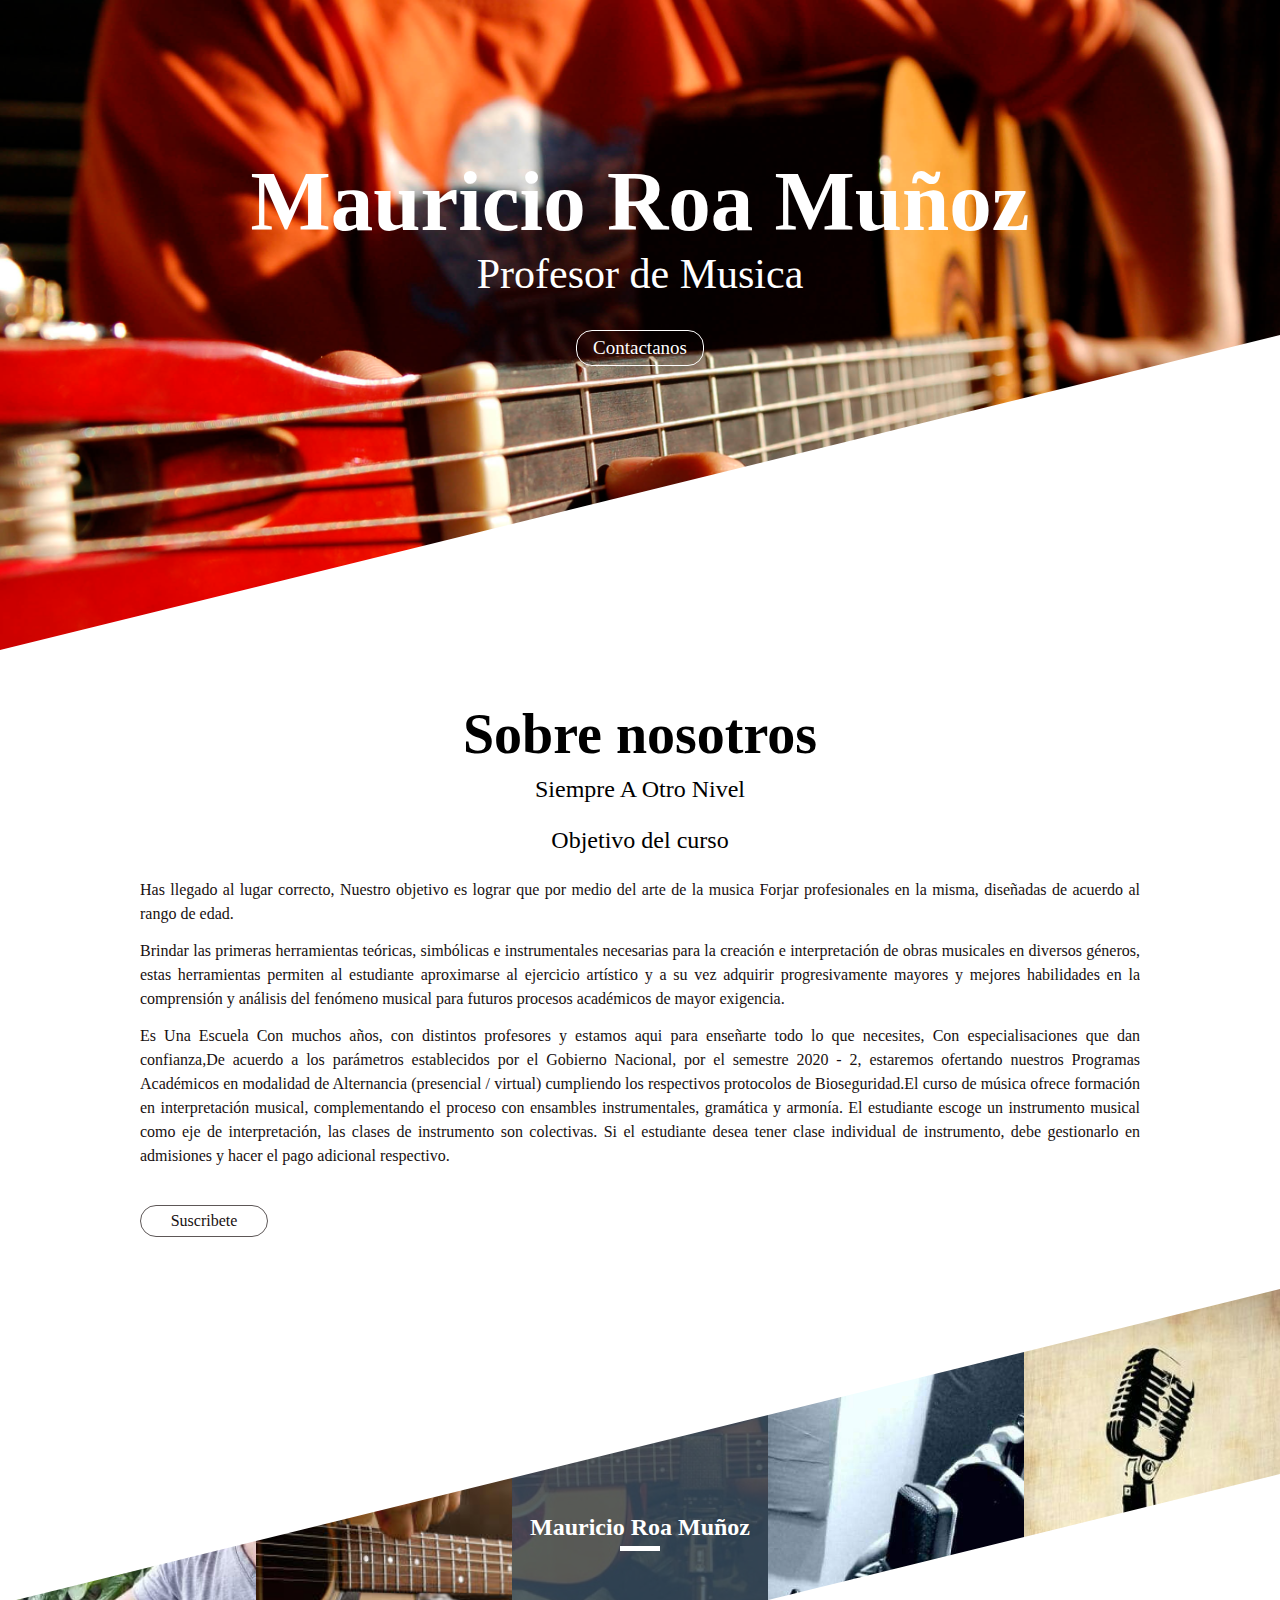
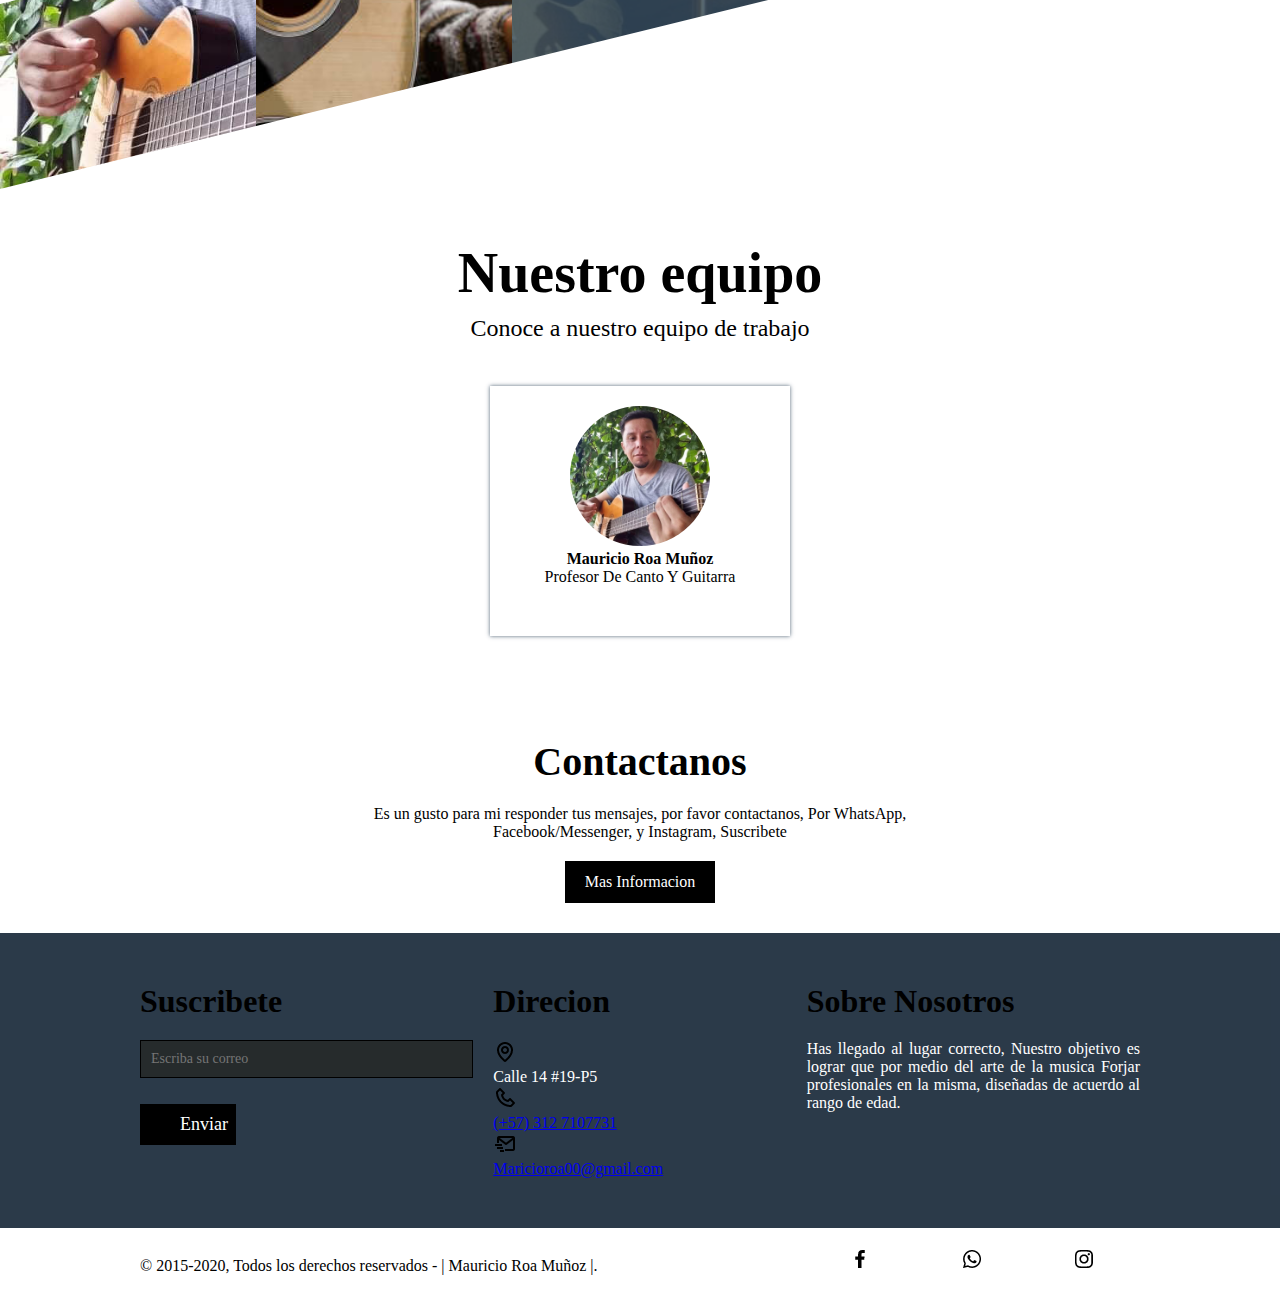
<file: index.html>
<!DOCTYPE html>
<html lang="es">

<head>
    <meta charset="UTF-8">
    <meta name="viewport" content="width=device-width, initial-scale=1.0">
    <meta http-equiv="X-UA-Compatible" content="ie=edge">
    <title>R Music Escuela De Musica</title>
    <link rel="icon" type="image/png" href="Logo3.png">
    <link rel="stylesheet" href="estilos.css">

<body>
    <header>
        <div class="textos">
            <h1 class="titulo">Mauricio Roa Muñoz</h1>
            <h3 class="subtitulo">Profesor de Musica</h3>
            <a href="Index2.html" class="boton">Contactanos</a>
        </div>
        <div class="sesgoabajo"></div>
    </header>
    <main>
        <section class="acerca-de">
            <div class="contenedor">
                <h2 class="sobre-nosotros">Sobre nosotros</h2>
                <h3 class="slogan">Siempre A Otro Nivel</h3>
                <h1 class="slogan">Objetivo del curso</h1>

                <p class="parrafo">Has llegado al lugar correcto, Nuestro objetivo es lograr que por medio del arte de
                    la musica Forjar profesionales en la misma, diseñadas de acuerdo al rango de edad.</p>
                <p class="parrafo">Brindar las primeras herramientas teóricas, simbólicas e instrumentales necesarias
                    para la creación e interpretación de obras musicales en diversos géneros, estas herramientas
                    permiten al estudiante aproximarse al ejercicio artístico y a su vez adquirir progresivamente
                    mayores y mejores habilidades en la comprensión y análisis del fenómeno musical para futuros
                    procesos académicos de mayor exigencia.</p>

                <p class="parrafo">Es Una Escuela Con muchos años, con distintos profesores y estamos aqui para
                    enseñarte todo lo que necesites, Con especialisaciones que dan confianza,De acuerdo a los parámetros
                    establecidos por el Gobierno Nacional, por el semestre 2020 - 2, estaremos ofertando nuestros
                    Programas Académicos en modalidad de Alternancia (presencial / virtual) cumpliendo los respectivos
                    protocolos de Bioseguridad.El curso de música ofrece formación en interpretación musical,
                    complementando el proceso con ensambles instrumentales, gramática y armonía. El estudiante escoge un
                    instrumento musical como eje de interpretación, las clases de instrumento son colectivas. Si el
                    estudiante desea tener clase individual de instrumento, debe gestionarlo en admisiones y hacer el
                    pago adicional respectivo.</p>
                <a href="Contacto.html" class="boton">Suscribete</a>
            </div>
        </section>
        <section class="galeria">
            <div class="sesgoarriba"></div>
            <div class="imagenes none">
                <img src="1.jpg" alt="">
            </div>
            <div class="imagenes">
                <img src="3.jpg" alt="">
            </div>
            <div class="imagenes">
                <img src="2.jpg" alt="">
                <div class="encima">
                    <h2>Mauricio Roa Muñoz</h2>
                    <div></div>
                </div>
            </div>
            <div class="imagenes">
                <img src="4.jpeg" alt="">

            </div>
            <div class="imagenes none">
                <img src="5.jpeg" alt="">
            </div>
            <div class="sesgoabajo"></div>
        </section>
        <section class="miembros">
            <div class="contenedor">
                <h2 class="sobre-nosotros">Nuestro equipo</h2>
                <h3 class="slogan">Conoce a nuestro equipo de trabajo</h3>
                <div class="cards">

                    <div class="card">
                        <img src="003.jpg" alt="">
                        <h4>Mauricio Roa Muñoz</h4>
                        <p>Profesor De Canto Y Guitarra</p>
                    </div>
                </div>
            </div>
        </section>
    </main>
    <footer>
        <div class="info-container">
            <div class="info-main">
                <h3>Contactanos</h3>
                <p>Es un gusto para mi responder tus mensajes, por favor contactanos, Por WhatsApp, Facebook/Messenger,
                    y Instagram, Suscribete</p>
                <a href="Contacto.html">Mas Informacion</a>
            </div>
        </div>

        <div class="footer-inf">
            <div class="footer-main">
                <div class="footer-columna">
                    <h3>Suscribete</h3>
                    <input type="Email" placeholder="Escriba su correo" required>
                    <input type="submit" value="Enviar"><a href="Gracias.html"></a>

                </div>
                <div class="footer-columna">
                    <h3>Direcion</h3>
                    <img src="map.png" alt="">
                    <p>Calle 14 #19-P5 </p>

                    <img src="phone.png" alt="">
                    <a href="tel: 312 7107731">
                        <p>(+57) 312 7107731</p>
                    </a>


                    <img src="mail.png" alt="">
                    <a href="mailto:Maricioroa00@gmail.com">
                        <p>Maricioroa00@gmail.com</p>
                    </a>


                </div>
                <div class="footer-columna">
                    <h3>Sobre Nosotros</h3>
                    <p>Has llegado al lugar correcto, Nuestro objetivo es lograr que por medio del arte de
                        la musica Forjar profesionales en la misma, diseñadas de acuerdo al rango de edad.</p>
                </div>
            </div>
        </div>

        <div class="footer-copy-redes">
            <div class="main-copy-redes">
                <div class="footer-copy">
                    &copy; 2015-2020, Todos los derechos reservados - | Mauricio Roa Muñoz |.
                </div>
                <div class="footer-redes">
                    <a href="https://www.facebook.com/eduardo.roamunoz.3"><img src="face.png" alt=""></a>
                    <p></p>
                    <a href="tel: 312 7107731"><img src="wasa.png" alt=""></a>
                    <p></p>
                    <a href=""><img src="insta.png" alt=""></a>
                    <p></p>
                </div>
            </div>
        </div>
    </footer>

</html>
</file>
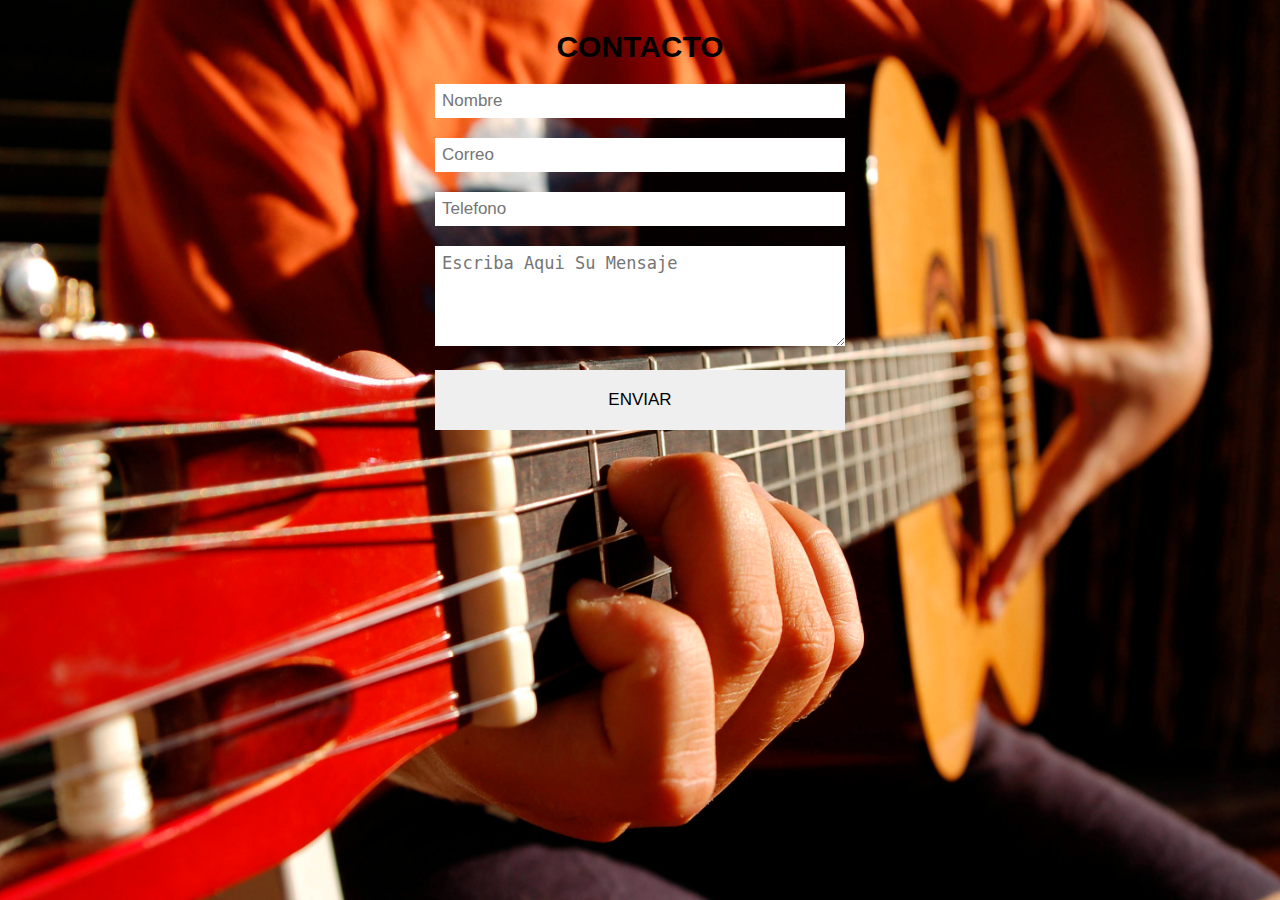
<file: Contacto.html>
<!DOCTYPE html>
<html lang="es">

<head>
    <meta charset="UTF-8">
    <meta name="viewport" content="width=device-width, initial-scale=1.0">
    <meta http-equiv="X-UA-Compatible" content="ie=edge">
    <title>R Music Escuela De Musica/Contacto</title>
    <link rel="icon" type="image/png" href="Logo3.png">
    <link rel="stylesheet" href="Estilos2.css">
</head>

<body>
    <form action="enviar.php" method="POST">
        <h2>CONTACTO</h2>
        <input type="text" name="Nombre" placeholder="Nombre" 
               required>
        <input type="text" name="Correo" placeholder="Correo" 
               required>
        <input type="text" name="Telefono" placeholder="Telefono" 
               required>
        <textarea name="Mensaje" placeholder="Escriba Aqui Su Mensaje" 
                  required></textarea>
        <a href="Gracias.html"><input type="button" value="ENVIAR" id="boton"></a>
    </form>
</body>
</file>
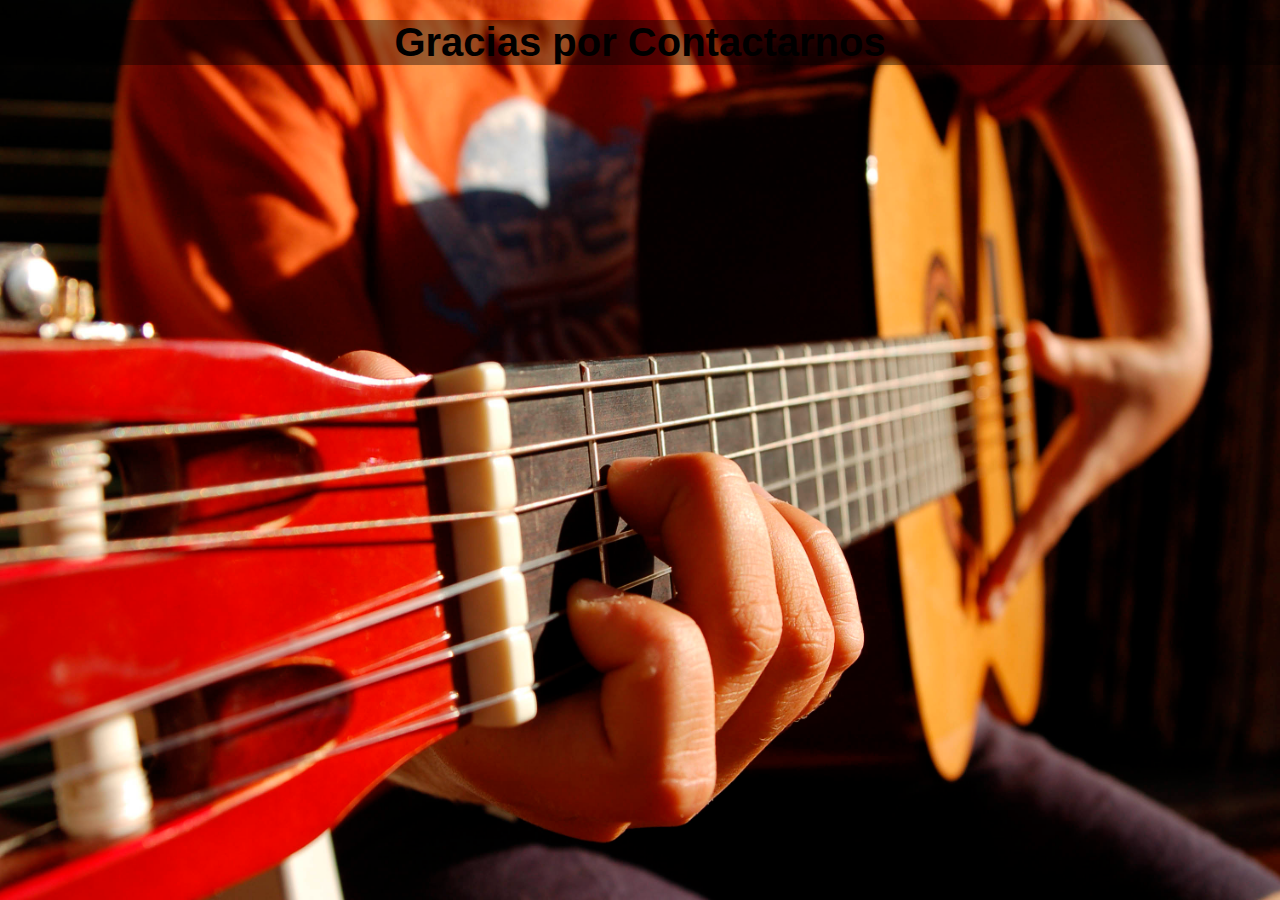
<file: Gracias.html>
<!DOCTYPE html>
<html lang="es">

<head>
    <meta charset="UTF-8">
    <meta name="viewport" content="width=device-width, initial-scale=1.0">
    <title>Gracias por Contactarnos </title>
    <link rel="icon" type="image/png" href="Logo3.png">
    <link rel="stylesheet" href="Estilos2.css">
</head>

<body>
    <h1>Gracias por Contactarnos</h1>
</body>

</html>
</file>
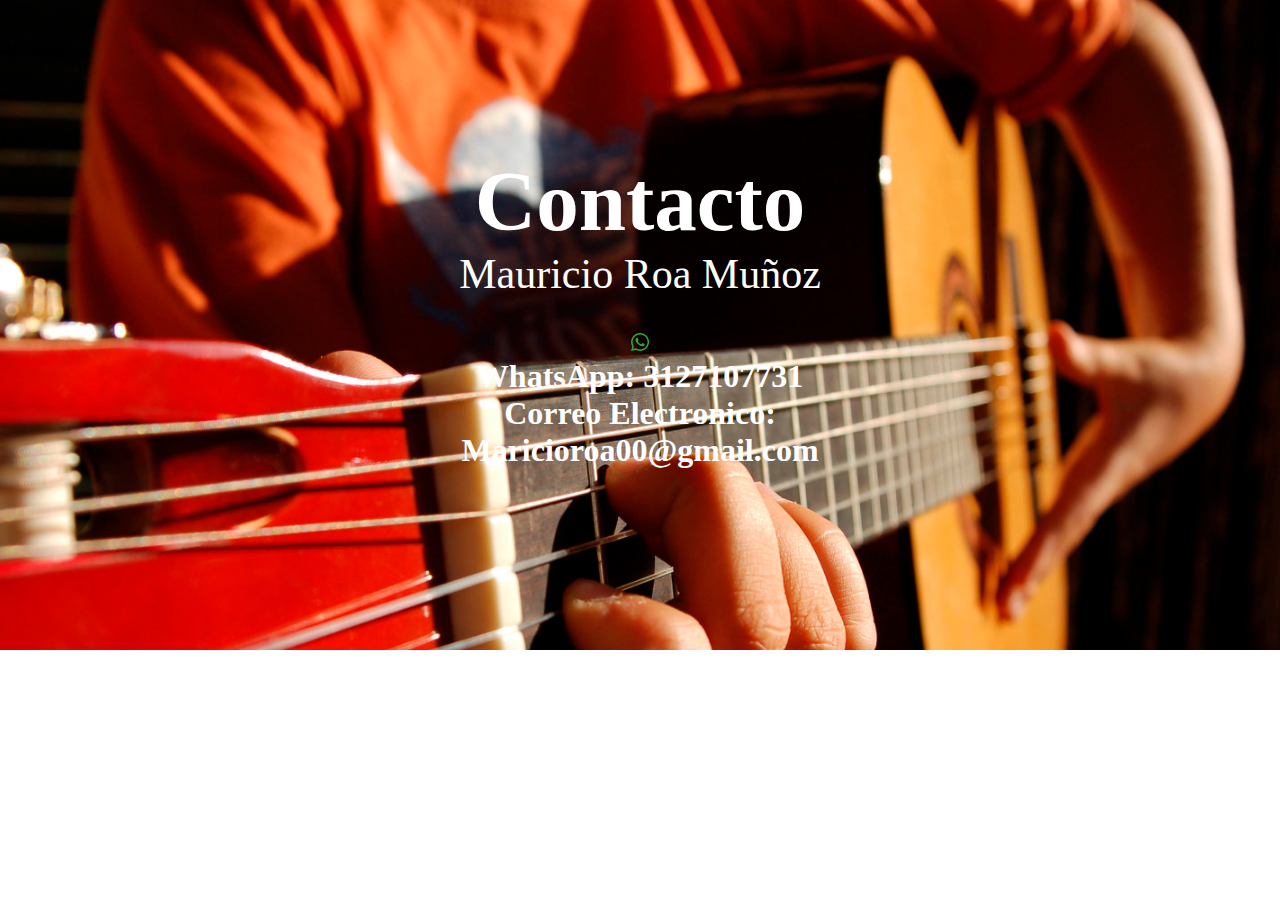
<file: Index2.html>
<!DOCTYPE html>
<html lang="es">

<head>
    <meta charset="UTF-8">
    <meta name="viewport" content="width=device-width, initial-scale=1.0">
    <meta http-equiv="X-UA-Compatible" content="ie=edge">
    <title>Contacto</title>
    <link rel="icon" type="image/png" href="Logo3.png">
    <link rel="stylesheet" href="estilos.css">
</head>


<body>
    <header>
        <div class="textos">
            <h1 class="titulo">Contacto</h1>
            <h3 class="subtitulo">Mauricio Roa Muñoz</h3>


        </div>

        <p><img
                src="[data-uri]" />
        <h1>WhatsApp: 3127107731</h1>
        <p>
        <h1>Correo Electronico:<p>Maricioroa00@gmail.com</p>
        </h1>
        </p>

    </header>
    <main>

</html>
</file>
<file: estilos.css>
* {
    margin: 0;
    padding: 0;
    box-sizing: border-box;
}

body {
    font-family: 'open sans';
    font-size: 16px;
}

header {
    width: 100%;
    height: 650px;
    background-image: url(Skewed.jpg);
    background-attachment: fixed;
    background-position: center;
    background-size: cover;
    position: relative;
    overflow: hidden;
    color: #fff;
    text-align: center;
}

header .textos {
    margin-top: 152px;
}

header .titulo {
    font-size: 85px;
}

header .subtitulo {
    font-size: 42px;
    font-weight: 300;
    margin-bottom: 32px;
}

header .boton {
    display: inline-block;
    padding: 6px;
    width: 128px;
    border: 1px solid #fff;
    color: #fff;
    font-size: 19px;
    text-align: center;
    text-decoration: none;
    border-radius: 16px;
}

.sesgoabajo {
    z-index: 10;
    position: absolute;
    bottom: 0;
    left: 0;
    border-width: 0 0 35vh 100vw;
    border-style: solid;
    border-color: transparent transparent #fff transparent;
}

.sesgoarriba {
    z-index: 10;
    position: absolute;
    top: 0;
    left: 0;
    border-width: 35vh 100vw 0 0;
    border-style: solid;
    border-color: #fff transparent transparent transparent;
}

.contenedor {
    width: 90%;
    max-width: 1000px;
    margin: auto;
    overflow: hidden;
    padding: 52px 0;
}

/* Main */

.sobre-nosotros {
    text-align: center;
    font-size: 56px;
    margin-bottom: 10px;
    font-weight: 600;
}

.slogan {
    font-size: 24px;
    font-weight: 300;
    text-align: center;
    margin-bottom: 24px;
}

.parrafo {
    margin-bottom: 13px;
    font-weight: 300;
    text-align: justify;
    line-height: 24px;
    color: rgb(24, 16, 16);
}

.acerca-de .boton {
    display: inline-block;
    padding: 6px;
    width: 128px;
    font-weight: 300;
    border: 1px solid rgba(24, 16, 16, .7);
    color: rgb(24, 16, 16);
    font-size: 16px;
    text-align: center;
    text-decoration: none;
    border-radius: 16px;
    margin-top: 24px;
}

.galeria {
    width: 100%;
    height: 500px;
    overflow: hidden;
    display: flex;
    position: relative;
    flex-wrap: wrap;
}

.imagenes {
    width: 20%;
    height: 500px;
    overflow: hidden;
    position: relative;
}

.imagenes img {
    width: 100%;
    height: 100%;
    object-fit: cover;
}

.encima {
    position: absolute;
    top: 0;
    left: 0;
    width: 100%;
    height: 100%;
    background: rgba(52, 73, 94, 0.815);
}

.encima h2 {
    position: relative;
    top: 45%;
    text-align: center;
    color: #fff;
}

.encima div {
    position: relative;
    display: block;
    top: 46%;
    width: 40px;
    height: 5px;
    background: #fff;
    margin: auto;
}

.cards {
    width: 100%;
    margin: auto;
    display: flex;
    flex-wrap: wrap;
    justify-content: space-around;
}

.card {
    margin: 20px 0;
    width: 30%;
    height: 250px;
    text-align: center;
    padding: 20px;
    box-shadow: 0px 0px 4px 0 rgba(52, 73, 94, 0.849);
}

.cards img {
    width: 140px;
    height: 140px;
    object-fit: cover;
    border-radius: 100%;
}

.fondo {
    height: 900px;
    position: relative;
    background-image: url(Fondo.jpg);
    overflow: hidden;
    background-attachment: fixed;
    background-position: center;
    padding-top: 130px;
}

.sesgoabajo-unico {
    z-index: 10;
    position: absolute;
    bottom: 0;
    left: 0;
    border-width: 0 0 35vh 100vw;
    border-style: solid;
    border-color: transparent transparent #2c3e50 transparent;
}

.titulo-patrocinadores,
.subtitulo-patrocinadores {
    color: rgb(0, 0, 0);
    text-align: center;
}

.titulo-patrocinadores {
    font-size: 56px;
    margin-top: 48px;
}

.subtitulo-patrocinadores {
    font-size: 24px;
    font-weight: 300;
    margin-bottom: 64px;
}

.clientes {
    display: flex;
    flex-wrap: wrap;
    margin-bottom: 64px;
    width: 100%;
    justify-content: space-between;
}

.cliente {
    width: 30%;
}

.cliente img {
    width: 100%;
}

/* Footer */

footer {
    background: #2c3e50;
    height: auto;
}

.titulo-footer,
.subtitulo-footer {
    color: #fff;
    text-align: center;
    font-weight: 400;
    font-size: 56px;
}

.subtitulo-footer {
    font-size: 16px;
    margin-bottom: 64px;
}

form {
    display: flex;
    width: 100%;
    justify-content: space-between;
    flex-wrap: wrap;
    margin: auto;
}

input[type="text"],
input[type="email"] {
    display: inline-block;
    width: 48%;
    padding: 13px;
    border: none;
    color: #fff;
    font-family: 'open sans';
    background: rgba(37, 37, 33, .7);
    margin-bottom: 16px;
    border-top: 5px solid rgba(37, 37, 33, .7);
}

input[type="text"]:focus,
input[type="email"]:focus,
textarea:focus {
    border-top: 5px solid rgba(255, 255, 255, 0.7);
}

textarea {
    display: block;
    width: 100%;
    max-width: 100%;
    min-width: 100%;
    max-height: 200px;
    min-height: 200px;
    background: rgba(37, 37, 33, .7);
    padding: 13px;
    border: none;
    color: #fff;
    font-family: 'open sans';
    margin-bottom: 16px;
}

input[type="submit"] {
    display: inline-block;
    padding: 13px;
    border: none;
    color: rgb(255, 255, 255);
    background: rgba(37, 37, 33, .7);
    width: 96px;
}

/* Responsive */

@media screen and (max-width:900px) {
    .card {
        width: 48%;
    }
}

@media screen and (max-width:610px) {
    header .textos {
        margin-top: 130px;
    }

    header .titulo {
        font-size: 75px;
    }

    .none {
        display: none
    }

    .imagenes {
        flex-grow: 1;
    }

    .card {
        width: 90%;
    }

    .fondo {
        height: auto;
    }

    .especial {
        display: none;
    }

    .cliente {
        width: 90%;
        height: 200px;
        margin-bottom: 50px;
    }
}

@media screen and (max-width:380px) {
    header .textos {
        margin-top: 100px;
    }
 
    header .titulo {
        font-size: 65px;
    }

    header .subtitulo {
        font-size: 25px;
        margin-bottom: 32px;
    }

    .sobre-nosotros {
        font-size: 46px;
    }

    .slogan {
        font-size: 20px;
    }

    .titulo-patrocinadores {
        font-size: 46px;
    }

    .subtitulo-patrocinadores {
        font-size: 20px;
    }
}

.info-container{
    width: 100%;
    background: #fff;
    font-family: raleway;
}

.info-main{
    width: 98%;
    max-width: 1000px;
    margin: auto;
    text-align: center;
    padding: 30px 200px;
}

.info-main h3{
    color: #000000; 
    font-size: 40px;
    text-align: center;
}


.info-main p {
    padding: 20px 0;
}

.info-main a {
    display: inline-block;
    background: #000000;
    color: rgb(255, 255, 255);
    text-decoration: none;
    padding: 12px 20px;
}

footer{
    width: 100%;
    font-family: raleway;
}



.footer-inf{
    width: 100%;
    background: #27272727;
    color: rgb(255, 255, 255);
}

.footer-main{
    width: 98%;
    max-width: 1000px;
    margin: auto;
    padding: 50px 0;
    display: flex;
    flex-wrap: wrap;
}

.footer-main .footer-columna{
    width: calc(100% / 3);
    text-align: justify;
}

.footer-main .footer-columna:nth-child(2){
    padding: 0 20px;
}

.footer-main .footer-columna h3{
    font-size: 32px;
    color: #000000;
    margin-bottom: 20px;
}


.footer-main .footer-columna input[type="email"]{
    border: none;
    width: 100%;
    border: 1px solid  #000000;
    font-size: 14px;
    padding: 10px;
    font-family: raleway;
    text-decoration: none;
}


.footer-main .footer-columna input[type="submit"]{
    border: none;
    background:#000000;
    color:#fff;
    padding: 10px 40px;
    font-size: 18px;
    margin-top: 10px;
    cursor: pointer;
    font-family: Raleway;
}

.footer-main .footer-columna span p {
    display: inline-block;
    margin-left: 5px;
    margin-bottom: 15px;
    font-family: Raleway;

}

.footer-copy-redes {
    width: 100%;
    background: white;
    border-top: 3px solid white;
}

.main-copy-redes {
    width: 98%;
    max-width: 1000px;
    padding: 15px 0;
    margin: auto;
    display: flex;
    flex-wrap: wrap;
    justify-content: space-between;
    align-items: center;

}

.main-copy-redes .footer-copy {
    width: 70%;
    color: rgb(0, 0, 0);

}

.main-copy-redes .footer-redes {
    width: 30%;
    display: flex;
    flex-wrap: wrap;
    justify-content: space-between;
}

.main-copy-redes .footer-redes a{
    display: inline-block;
    text-decoration: none;
    width: 40px;
    height: 40px;
    line-height: 40px;
    border-radius: 50%;
    background: white;
    color: white;
    text-align: center;
}

@media screen and (max-width: 750px) {
    .info-main{
        padding: 30px 100px;
    }

    .footer-main .footer-columna {
        padding: 0px 10px;
    }
    .footer-main .footer-columna h3{
        font-size: 28px;
    }
    .footer-main .footer-columna p{ 
        font-size: 14px;
    }
}

@media screen and (max-width: 640px) {
    .info-main{
        padding: 30px 30px;
    }
    .info-main h3{
        font-size: 30px;
    }
    .footer-main{
        padding: 10px 0px;
    }
    .footer-main .footer-columna {
    width: 100px;   
    text-align: center;
    margin: 10px 0;
    }
    .footer-main .footer-columna h3 {
        margin-bottom: 5px;
    }
    .footer-main .footer-columna  span {
        display: block;
    }
    .main-copy-redes .footer-copy{
        width: 100%;
        text-align: center;
        margin-bottom: 20px;
    }
    .main-copy-redes .footer-redes{
        width: 80%;
        margin: auto;
    }
}
</file>
<file: Estilos2.css>
body{
    background-image: url(Skewed.jpg);
    background-size: 100vw 100vh;
    background-attachment: fixed;
    margin: 0;
    font-family: -apple-system, BlinkMacSystemFont, 'Segoe UI', Roboto, Oxygen, Ubuntu, Cantarell, 'Open Sans', 'Helvetica Neue', sans-serif;
}

form{
    width: 450px;
    margin: auto;
    background: rgba(0, 0, 0, 0);
    padding: 10px 20px;
    box-sizing: border-box;
    margin-top: 20px;
    border-radius: 7px;
}

h2{
    color: rgb(0, 0, 0);
    text-align: center;
    margin: 0;
    font-size: 30px;
    margin-bottom: 20px;
}

input, textarea{
    width: 100%;
    margin-bottom: 20px;
    padding: 7px;
    box-sizing: border-box;
    font-size: 17px;
    border:none;
}

textarea{
    min-height: 100px;
    max-height: 200px;
    max-width: 100%;
}

#boton{
    background:31384A;
    padding: 20px;
}

#boton:hover{
    cursor: pointer;
}

@media(max-width:480px) {
    form{
        width: 100%;
    }
}


h1{
    text-align: center;
    color: rgb(0, 0, 0); 
    font-size: 40px;
    background: rgba(0, 0, 0, 0.4);
    margin-top: 20px;
}
</file>
